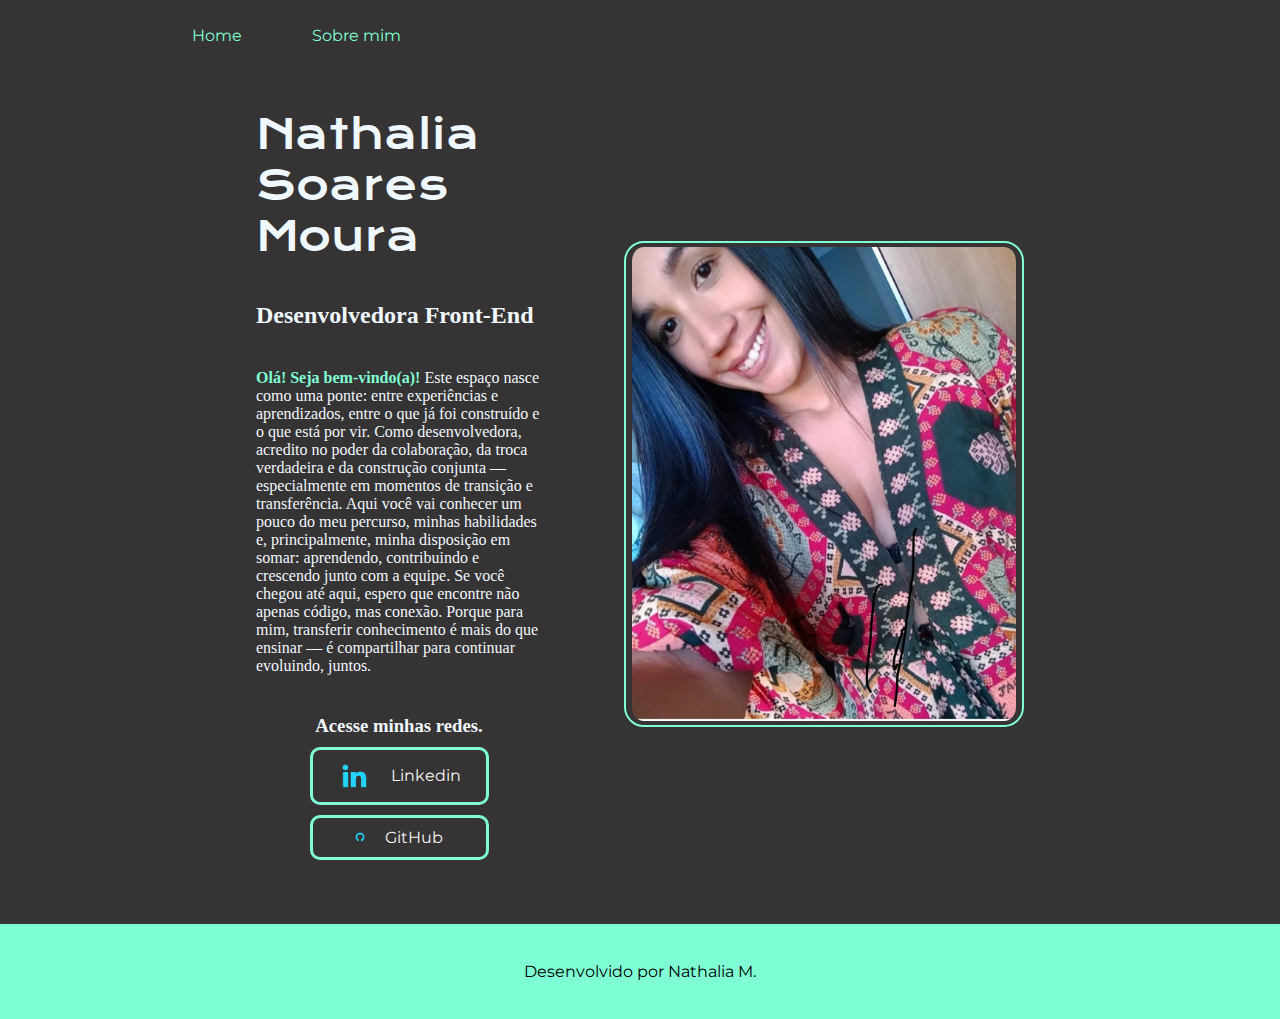
<file: Portifolio-HTML-e-CSS-aula_2/index.html>
<!DOCTYPE html>
<html lang="pt-BR">


<head>
    <meta charset="UTF-8">
    <meta name="viewport" content="width=device-width, initial-scale=1.0">
    <link rel="stylesheet" href="./estilo css/styles.css">
    <title>Front-End</title>
</head>

<body>
    <header class="container__header">
        <nav class="nav__container">
            <a class="nav__taga" href="index.html">Home</a>
            <a class="nav__taga" href="about.html">Sobre mim</a>
        </nav>
    </header>
    <main class="container">


        <section class="container__menu">
            <h1 class="Titulo__pag">Nathalia Soares Moura</h1>

            <h2 class="Subtitulo__pag">Desenvolvedora Front-End</h2>

            <p class="Paragrafo__pg">
                <strong class="destaque">Olá! Seja bem-vindo(a)!</strong>

                Este espaço nasce como uma ponte: entre experiências e aprendizados, entre o que já foi construído e o
                que está por vir. Como desenvolvedora, acredito no poder da colaboração, da troca verdadeira e da
                construção conjunta — especialmente em momentos de transição e transferência.

                Aqui você vai conhecer um pouco do meu percurso, minhas habilidades e, principalmente, minha disposição
                em somar: aprendendo, contribuindo e crescendo junto com a equipe. Se você chegou até aqui, espero que
                encontre não apenas código, mas conexão. Porque para mim, transferir conhecimento é mais do que ensinar
                — é compartilhar para continuar evoluindo, juntos.
            </p>

            <div class="container__contatos">

                <h3 class="Subtitulo__pag ">Acesse minhas redes.</h3>

                <a href="https://www.linkedin.com/in/nathalia-soares-4991911a6/" class="link__ancora"
                    class="imagem__ancora"><img src="./assets/linkedin.png">Linkedin</a>
                <a href="https://github.com/Namouras" class="link__ancora"><img src="./assets/github.png"
                        class="imagem__ancora"> GitHub</a>
            </div>
        </section>




        <img src="imagem/Imagem do WhatsApp de 2025-05-25 à(s) 05.23.26_eb14ac20.jpg"
            alt="Imagem de Nathalia Soares Moura" class="imagem__perfil">


    </main>


    <footer class="container__footer">
        <p>Desenvolvido por Nathalia M.</p>
    </footer>

</body>

</html>
</file>
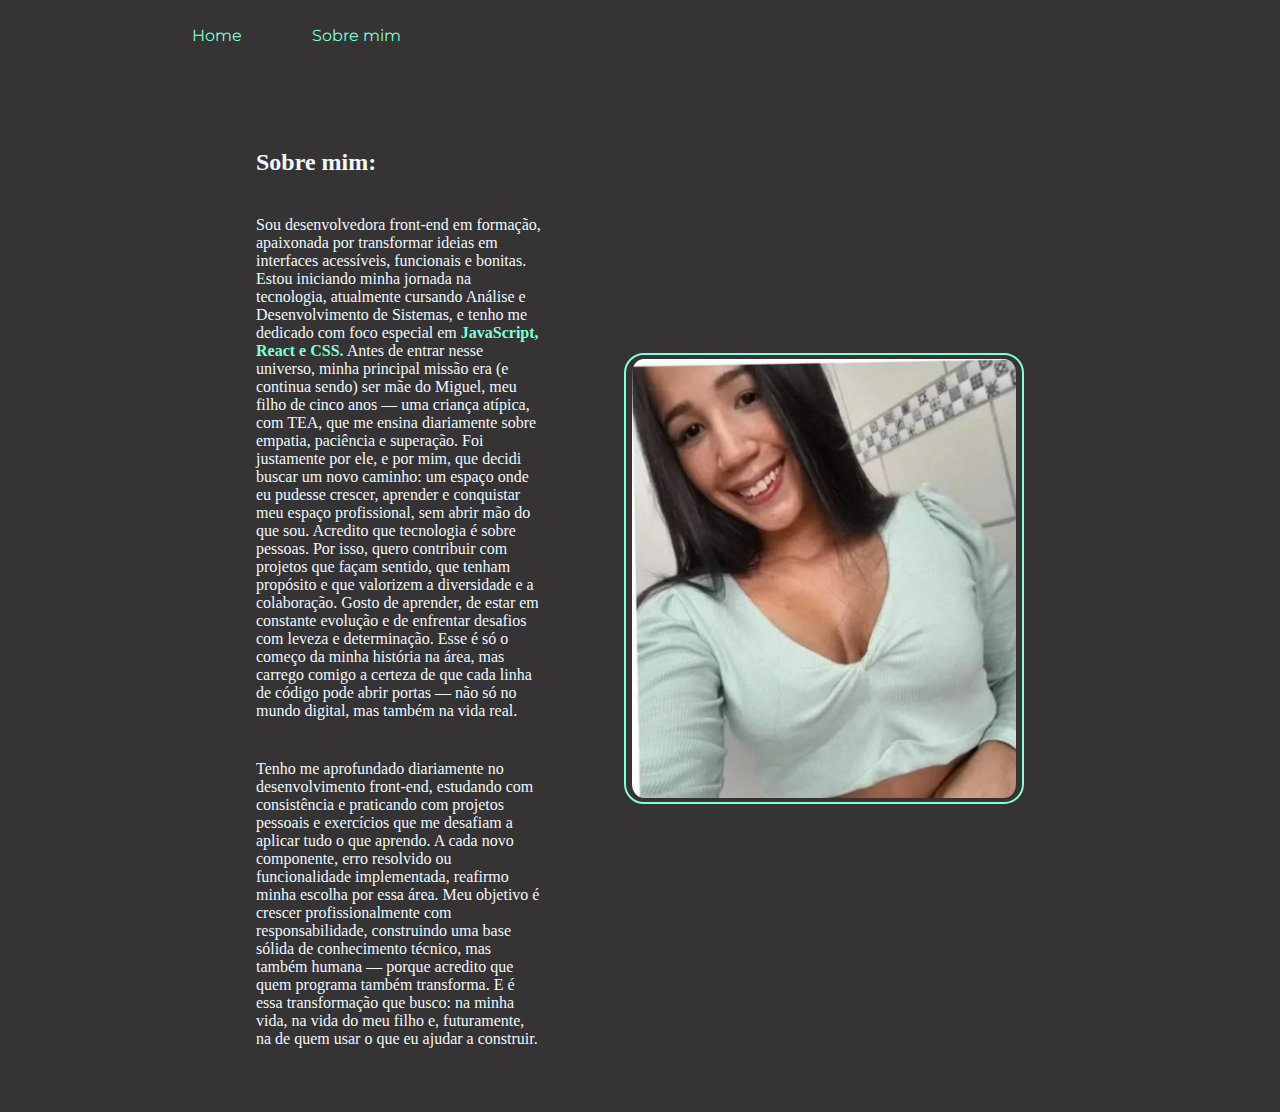
<file: Portifolio-HTML-e-CSS-aula_2/about.html>
<!DOCTYPE html>
<html lang="pt-BR">

<head>
    <meta charset="UTF-8">
    <meta name="viewport" content="width=device-width, initial-scale=1.0">
    <link rel="stylesheet" href="./estilo css/styles.css">
    <title>Sobre mim</title>
</head>

<body>
    <header class="container__header">
         <nav class="nav__container">
            <a class="nav__taga" href="index.html">Home</a>
            <a class="nav__taga" href="about.html">Sobre mim</a>
        </nav>
    </header>
    <main class="container">

         <section class="container__menu">
        <h1 class="Titulo__pag"><strong class="destaque"></strong></h1>
        <h2 class="Subtitulo__pag">Sobre mim:</h2>

        <p class="Paragrafo__pg">
            Sou desenvolvedora front-end em formação, apaixonada por transformar ideias em interfaces acessíveis,
            funcionais e bonitas. Estou iniciando minha jornada na tecnologia, atualmente cursando Análise e
            Desenvolvimento de Sistemas, e tenho me dedicado com foco especial em <strong class="destaque"> JavaScript, React e CSS.</strong>

            Antes de entrar nesse universo, minha principal missão era (e continua sendo) ser mãe do Miguel, meu filho
            de cinco anos — uma criança atípica, com TEA, que me ensina diariamente sobre empatia, paciência e
            superação. Foi justamente por ele, e por mim, que decidi buscar um novo caminho: um espaço onde eu pudesse
            crescer, aprender e conquistar meu espaço profissional, sem abrir mão do que sou.

            Acredito que tecnologia é sobre pessoas. Por isso, quero contribuir com projetos que façam sentido, que
            tenham propósito e que valorizem a diversidade e a colaboração. Gosto de aprender, de estar em constante
            evolução e de enfrentar desafios com leveza e determinação.

            Esse é só o começo da minha história na área, mas carrego comigo a certeza de que cada linha de código pode
            abrir portas — não só no mundo digital, mas também na vida real.

        </p>
        <p class="Paragrafo__pg">
            Tenho me aprofundado diariamente no desenvolvimento front-end, estudando com consistência e praticando com projetos pessoais e exercícios que me desafiam a aplicar tudo o que aprendo. A cada novo componente, erro resolvido ou funcionalidade implementada, reafirmo minha escolha por essa área. Meu objetivo é crescer profissionalmente com responsabilidade, construindo uma base sólida de conhecimento técnico, mas também humana — porque acredito que quem programa também transforma. E é essa transformação que busco: na minha vida, na vida do meu filho e, futuramente, na de quem usar o que eu ajudar a construir.
        </p>

        </section>
          <img src="imagem/Imagem do WhatsApp de 2025-05-27 à(s) 19.12.47_1bad38cc.jpg"
            alt="Imagem de Nathalia Soares Moura" class="imagem__perfil image__perfil--about">
    </main>

</body>

</html>
</file>
<file: Portifolio-HTML-e-CSS-aula_2/estilo css/styles.css>
@import url('https://fonts.googleapis.com/css2?family=Krona+One&family=Montserrat:wght@400;600&display=swap');

* {
    margin: 0;
    padding: 0;

}

body {

    box-sizing: border-box;
    background-color: #353333;


    color: aliceblue;

}

.container__header {
    padding: 2% 0 0 15%;

}

.nav__container {
    display: flex;
    gap: 70px;

}

.container {



    padding: 5% 20%;
    display: flex;
    align-items: center;
    justify-content: space-between;
    gap: 82px;


}

.nav__taga {
    font-family: 'Montserrat', sans-serif;
    font-size: 1rem;
    font-weight: 400;
    color: aquamarine;
    text-decoration: none;
}

.container__menu {
    width: 50%;
    font-style: normal;
    display: flex;
    flex-direction: column;
    gap: 40px
}

.Titulo__pag {
    font-size: 2.50rem;
    font-family: 'Krona One', sans-serif;
    font-weight: 500;
    font-style: normal;
}

.Paragrafo__pag {
    font-family: 'Montserrat', sans-serif;
    font-size: 9rem;
    

}

.destaque {
    color: aquamarine;
}

.imagem__perfil {
    width: 50%;
    border: 2px solid aquamarine;
    padding: 4px 6px 4px;
    border-radius: 20px;
    gap: 50px;

}

.container__contatos {
    display: flex;
    flex-direction: column;
    justify-content: space-between;
    align-items: center;
    gap: 10px;


}

.Subtitulo__contatos {
    font-size: 30px;
    font-family: 'Krona One', sans-serif;
    font-weight: 500;
    font-style: normal;
}

.link__ancora {
    display: flex;
    align-items: center;
    justify-content: center;
    border: 3px solid aquamarine;
    font-family: 'Montserrat', sans-serif;
    text-decoration: none;
    width: 50%;
    color: #F6F6F6;
    border-radius: 10px;
    padding: 10px 15px;
    text-align: center;
    gap: 20px
}

.imagem__ancora {
    width: 10px
}

.link__ancora:hover {
    background-color: #272727
}

.container__footer {
    text-align: center;
    font-family: 'Montserrat', sans-serif;
    font-weight: 400;
    font-size: 1rem;
    color: #000;
    background-color: aquamarine;
    padding: 3% 20%;
}
@media screen and (max-width: 1200px) {
     .container__header{
        padding: 5% ;
    }
    .nav__container{
        justify-content: center;
    }

    .container{
        flex-direction: column-reverse;
        align-items: center;
        padding: 6% 10%;
    }
    .container__menu{
        width:auto;
    }
    .Paragrafo__pag{
        font-size: 6rem ;
    }   
}
</file>
